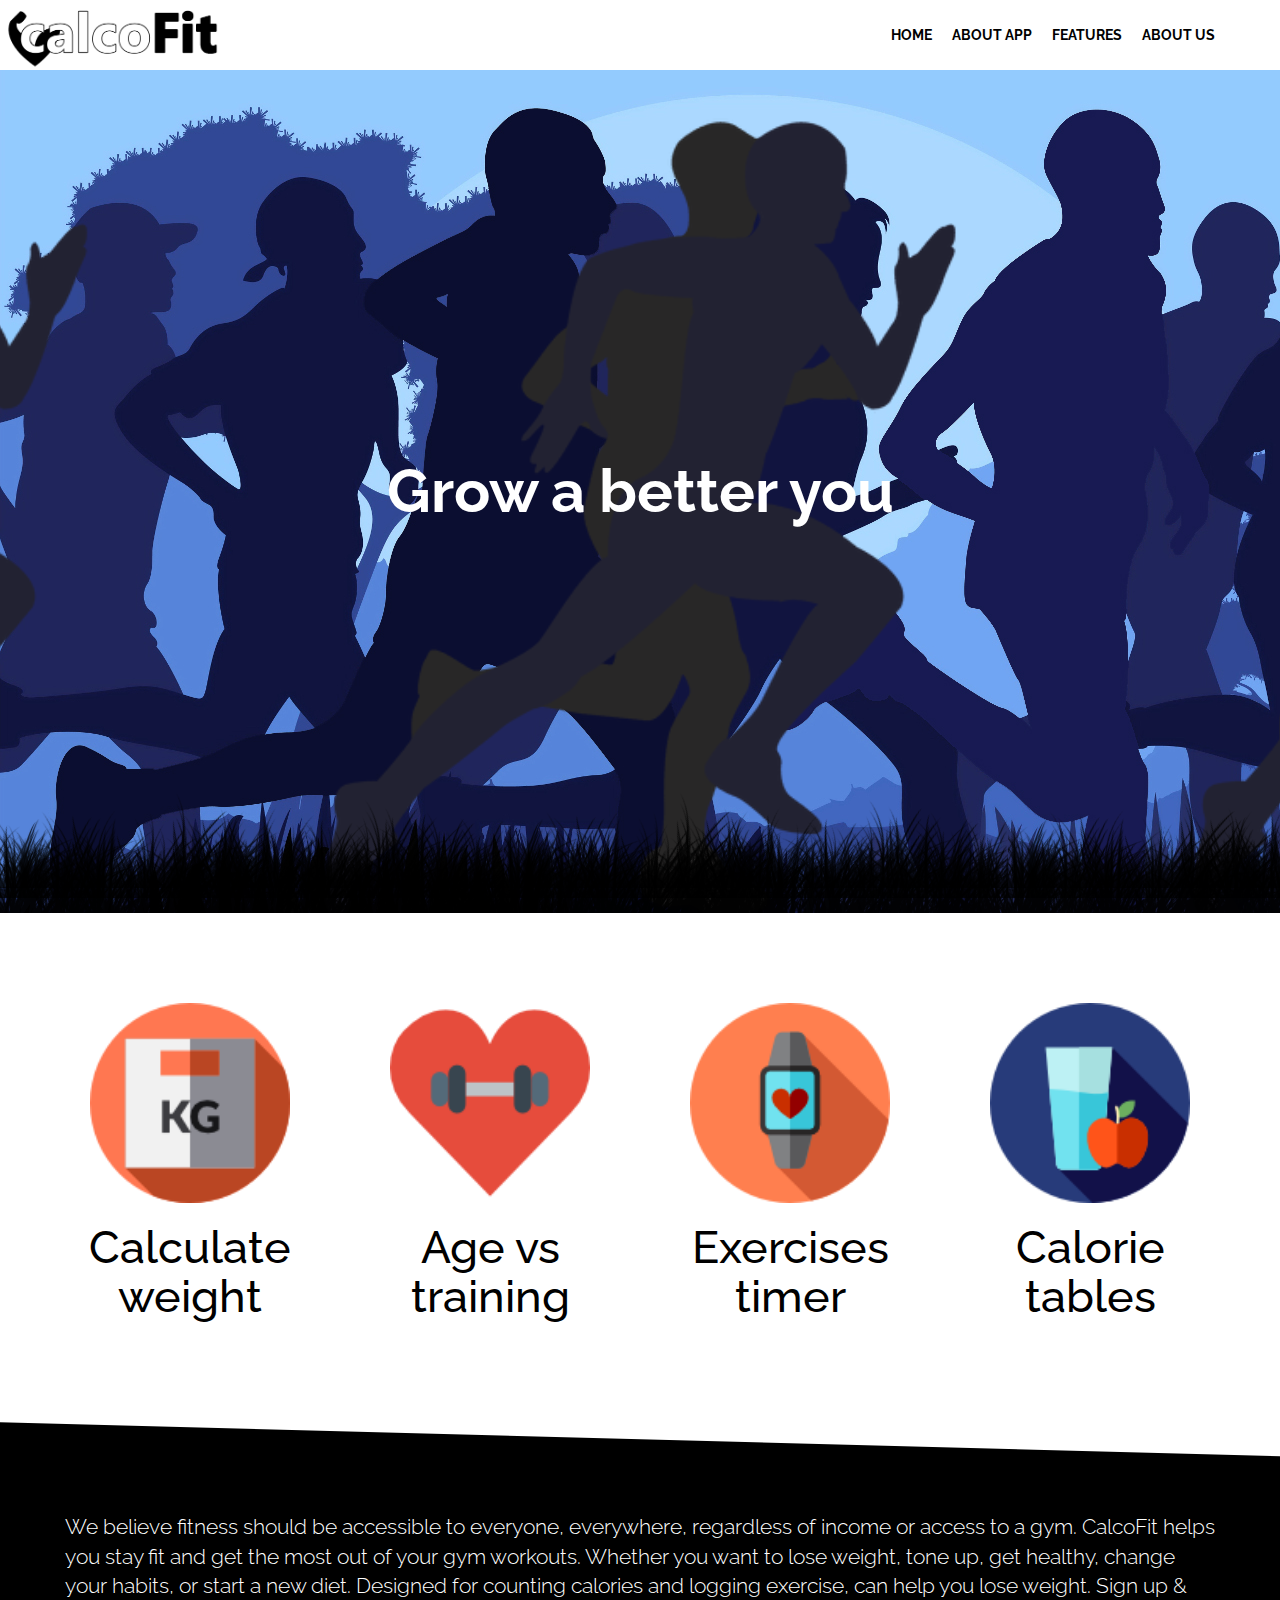
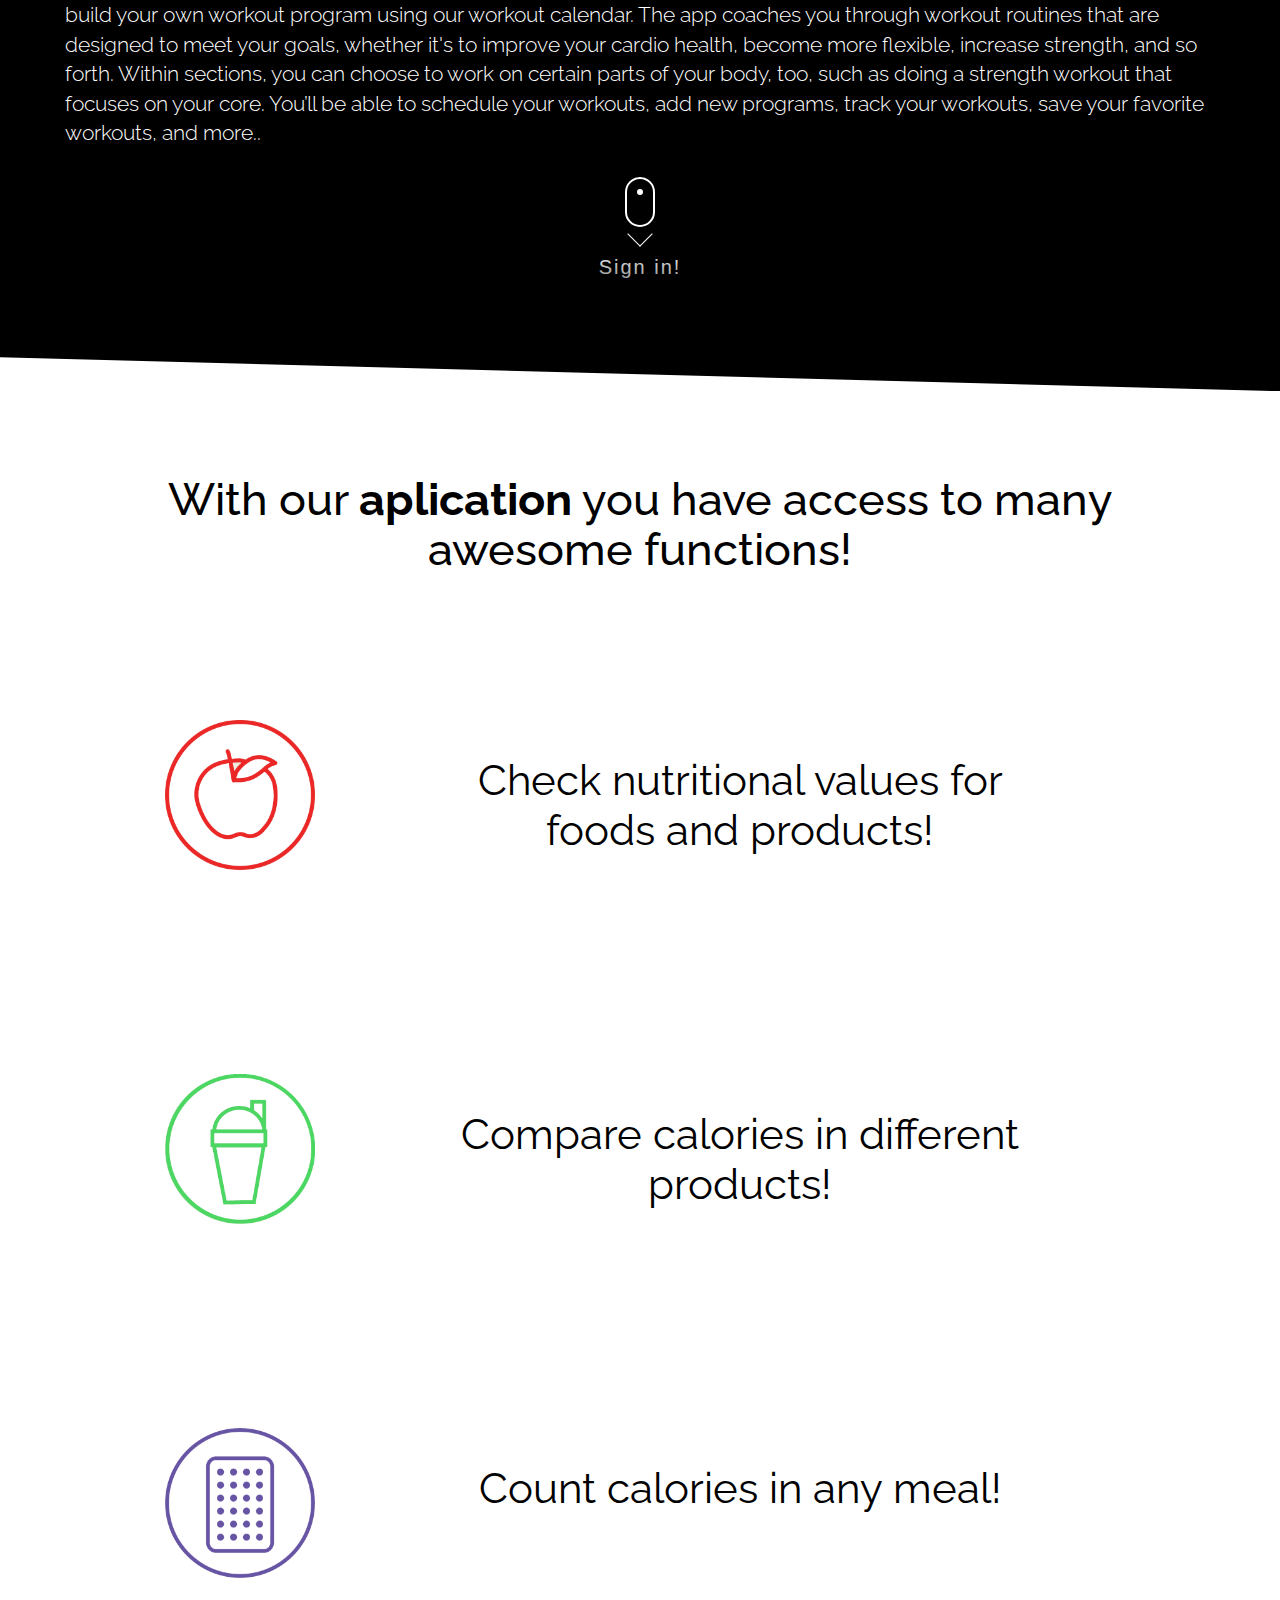
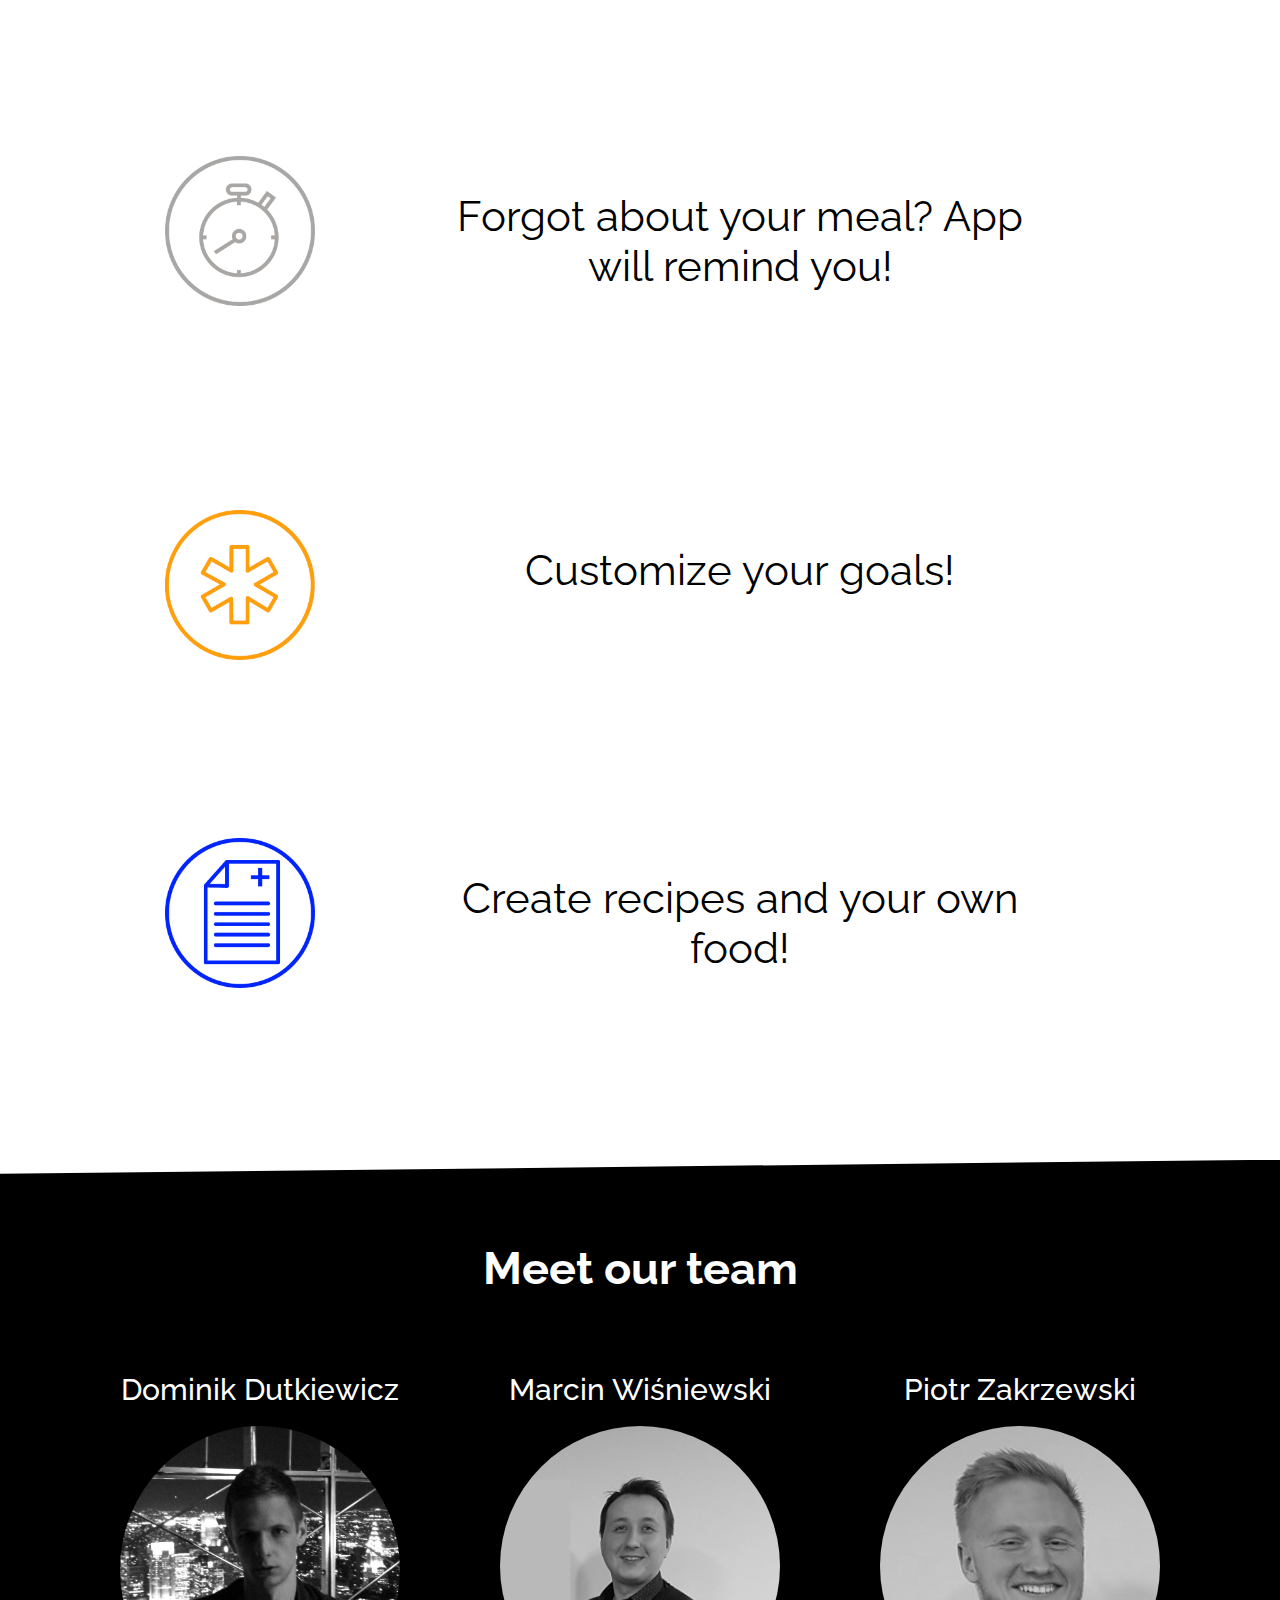
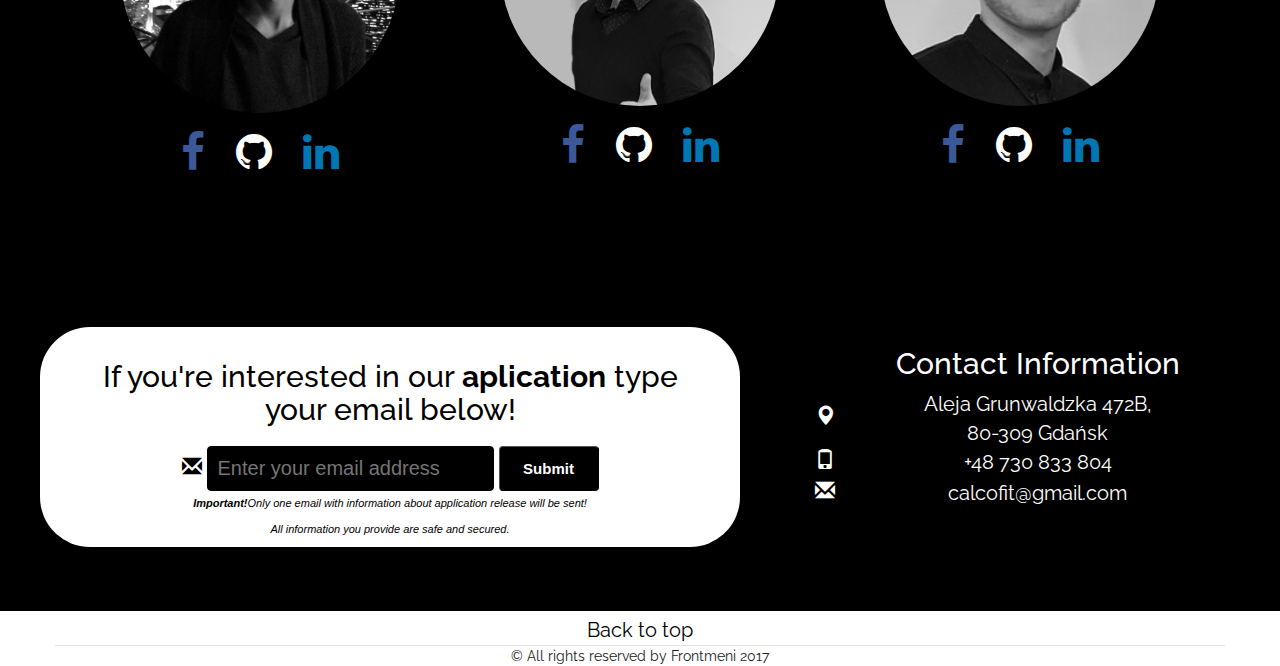
<file: index.html>
<!DOCTYPE html>
<html lang="en">
<head>
  <meta charset="UTF-8">
  <meta name="viewport" content="width=device-width, initial-scale=1.0">
  <title>CalcoFit - Own yourself!</title>
  <link rel="shortcut icon" type="image/png" href="png/fav-icon.png"/>
  <link rel="stylesheet" href="css/bootstrap.min.css">
  <link rel="stylesheet" href="css/main.css">
  <link rel="stylesheet" href="normalize.css">
  <link rel="stylesheet" href="https://cdnjs.cloudflare.com/ajax/libs/font-awesome/4.7.0/css/font-awesome.min.css">
  <link href="https://fonts.googleapis.com/css?family=Montserrat:600" rel="stylesheet">
  <link rel="stylesheet" type="text/css" href="//fonts.googleapis.com/css?family=Raleway">
</head>
<body>
<div class="article">
  <!--NAWIGACJA-->
  <nav class="navbar navbar-default  navbar-fixed-top">
    <div class="container">
      <div class="navbar-header">
        <button type="button" class="navbar-toggle collapsed" data-toggle="collapse"
                data-target="#bs-example-navbar-collapse-1" aria-expanded="false">
          <span class="sr-only">Toggle navigation</span>
          <span class="icon-bar"></span>
          <span class="icon-bar"></span>
          <span class="icon-bar"></span>
        </button>
        <div id="logoskrol">
          <a href="#HOME">
            <img id="logo" src="png/LO.png" alt="calcoFit logo">
          </a>
        </div>
      </div>
      <div class="collapse navbar-collapse" id="bs-example-navbar-collapse-1">
        <ul class="nav navbar-nav navbar-right" id="skroluj">
          <li><a href="#HOME">HOME</a></li>
          <li><a href="#zajawa">ABOUT APP</a></li>
          <li><a href="#funkcje">FEATURES</a></li>
          <li><a href="#druzyna">ABOUT US</a></li>
          <!--<li><a href="#form">CONTACT US</a></li>-->
        </ul>
      </div>
    </div>
  </nav>
  <!--GŁÓWNY OBRAZEK Z TEKSTEM-->
  <header id="HOME">
    <div class="parallax-container">
      <div class="parallax">
        <div class="centered toitoi">Grow a better you</div>
        <div class="layer4" style="background-image: url('parallax/parallax-new.jpg'); opacity: 1"></div>
        <div class="layer layer3" style="background-image: url('parallax/a.png'); opacity: 1"></div>
        <div class="layer layer2" style="background-image: url('parallax/b.png'); opacity: 1"></div>
        <div class="grass grass4" style="opacity: 0.8; bottom: 0"></div>
        <div class="grass grass3" style="opacity: 0.8"></div>
        <div class="grass grass2" style="opacity: 0.8; bottom: 25px"></div>
        <div class="grass grass1" style="opacity: 0.8; bottom: 15px"></div>
      </div>
    </div>
  </header>
  <!--LOGA Z GŁÓWNYI FICZERAMI-->
  <div class="zajawka container-fluid">
    <div class="row logosy text-center">
      <div id="zajawa" class="col-xs-12 col-sm-6 col-lg-3">
        <img src="png/1.png" alt="waga" width="200" height="200">
        <h2>Calculate weight</h2>
      </div>
      <div class="col-xs-12 col-sm-6 col-lg-3">
        <img src="png/2.png" alt="serce" width="200" height="200">
        <h2>Age vs training</h2>
      </div>
      <div class="col-xs-12 col-sm-6 col-lg-3">
        <img src="png/3.png" alt="czas" width="200" height="200">
        <h2>Exercises timer</h2></div>
      <div class="col-xs-12 col-sm-6 col-lg-3">
        <img src="png/4.png" alt="kalorie" width="200" height="200">
        <h2>Calorie tables</h2>
      </div>
    </div>
  </div>
  <!--Tekst o aplikacji-->
  <div class="container-fluid" id="niewiem">
    <div class="starter-template row col-xs-12">
      <p class="lead">We believe fitness should be accessible to everyone, everywhere, regardless of income or
        access to a gym. CalcoFit helps you stay fit and get the most out of your gym workouts. Whether you want to lose
        weight, tone up, get healthy, change your habits, or start a new diet. Designed for counting calories
        and logging exercise, can help you lose weight. Sign up & build your own workout program using our workout
        calendar. The app coaches you through workout routines that are designed to meet your goals, whether it's to
        improve your cardio health, become more flexible, increase strength, and so forth. Within sections, you can
        choose to work on certain parts of your body, too, such as doing a strength workout that focuses on your core.
        You’ll be able to schedule your workouts, add new programs, track your workouts, save your favorite workouts,
        and more..</p>
    <section id="form-scroll" class="demo">
      <a href="#form"><span></span>Sign in!</a>
    </section>
    </div>
  </div>
  <!--LOGA Z SZCZEGÓŁOWYMI FICZERAMI-->
  <div class="container-fluid product-details">
    <div class="container-fluid product-1200">
      <div id="funkcje" class="col-xs-12 product-functions-title">
        <h2>With our <strong>aplication</strong> you have access to many awesome functions!</h2>
      </div>
      <div class="row product-details-height ">
        <div class="col-md-4 col-xs-12 center img"><img src="png/APPLE.png" alt="apple image"></div>
        <div class="col-md-6 col-xs-12 left">
          <span>Check nutritional values for foods and products!</span>
        </div>
      </div>
      <div class="row product-details-height">
        <div class="col-md-4 col-xs-12 center"><img src="png/SHAKE.png" alt="doughnut image"></div>
        <div class="col-md-6 col-xs-12 left">
          <span>Compare calories in different products!</span>
        </div>
      </div>
      <div class="row product-details-height">
        <div class="col-md-4 col-sm-12 center"><img src="png/CALCULATOR.png" alt="calculator image"></div>
        <div class="col-md-6 col-sm-12 left">
          <span>Count calories in any meal!</span>
        </div>
      </div>
      <div class="row product-details-height">
        <div class="col-md-4 col-sm-12 center"><img src="png/TIMER.png" alt="bell image"></div>
        <div class="col-md-6 col-sm-12 left">
          <span>Forgot about your meal? App will remind you!</span>
        </div>
      </div>
      <div class="row product-details-height">
        <div class="col-md-4 col-sm-12 center"><img src="png/GOALS.png" alt="success image"></div>
        <div class="col-md-6 col-sm-12 left">
          <span>Customize your goals!</span>
        </div>
      </div>
      <div class="row product-details-height">
        <div class="col-md-4 col-sm-12 center"><img src="png/RECIPES.png" alt="recipe image"></div>
        <div class="col-md-6 col-sm-12 left">
          <span>Create recipes and your own food!</span>
        </div>
      </div>
    </div>
  </div>
  <!--DRUŻYNA/MY/MORDY/TEAM-->

  <div class="members container-fluid">
    <div id="druzyna" class="container product-1200">
      <div id='team-space' class="col-xs-12 product-functions-title">
        <h2><strong>Meet our team</strong></h2>
      </div>
      <div class="col-xs-12 col-md-4 centruj">
        <h3 class="centruj">Dominik Dutkiewicz</h3>
        <figure class="members-photos"><img src="faces/1.jpg" class="img-circle member-photo" alt="DominikDutkiewicz">
        </figure>
        <div class="social">
          <a href="https://www.facebook.com/dominikdut" target="_blank"><i class="fa fa-facebook facebook-link"></i></a>
          <a href="https://github.com/dominikdut" target="_blank"><i class="fa fa-github github-link"></i></a>
          <a href="https://www.linkedin.com/in/dominik-dutkiewicz/" target="_blank"><i
            class="fa fa-linkedin linkedin-link"></i></a></div>
      </div>
      <div class="col-xs-12 col-md-4 centruj">
        <h3 class="centruj">Marcin Wiśniewski</h3>
        <figure class="members-photos"><img src="faces/2.jpg" class="img-circle member-photo" alt="Marcin Wiśniewski">
        </figure>
        <div class="social">
          <a href="https://www.facebook.com/piotr.zakrzewski.14" target="_blank">
            <i class="fa fa-facebook facebook-link"></i></a>
          <a href="https://github.com/wisniewskim" target="_blank"><i class="fa fa-github github-link"></i></a>
          <a href="https://www.facebook.com/piotr.zakrzewski.14" target="_blank"><i
            class="fa fa-linkedin linkedin-link"></i></a>
        </div>
      </div>
      <div class="col-xs-12 col-md-4 centruj">
        <h3 class="centruj">Piotr Zakrzewski</h3>
        <figure class="members-photos"><img src="faces/3.jpg" class="img-circle member-photo" alt="Piotr Zakrzewski">
        </figure>
        <div class="social">
          <a href="https://www.facebook.com/piotr.zakrzewski.14" target="_blank"><i
            class="fa fa-facebook facebook-link"></i></a>
          <a href="https://github.com/zakrza59" target="_blank"><i class="fa fa-github github-link"></i></a>
          <a href="https://www.linkedin.com/in/piotr-zakrzewski-707777154/" target="_blank"><i
            class="fa fa-linkedin linkedin-link"></i></a>
        </div>
      </div>
    </div>
  </div>
  <!--SEKCJA KONTAKTOWA-->
  <div class="container-fluid contact-section">
    <section id="form" class="form row">
      <div class="left-container col-xs-12 col-md-7">
        <div>
          <h3 class="message-header">
            <br/>
            If you're interested in our <strong>aplication</strong> type your email below!
          </h3>
        </div>
        <form class="sign-up-form" action="https://formspree.io/calcofit@gmail.com" method="POST">
          <label class="email-label">
            <i class="glyphicon glyphicon-envelope email-icon"></i>
            <input type="email" name="_replyto" tabindex="0" placeholder="Enter your email address" required/>
            <input type="hidden" name="_next" value="http://jfdd8-frontmeni/game/gameindex.html"/>
          </label>
          <button type="submit" value="Send" class="btn btn-default submit-button">Submit</button>
        </form>
        <div class="security-text">
          <p><strong>Important!</strong>Only one email with information about application release will be
            sent!
          </p>
          <p>All information you provide are safe and secured.</p>
        </div>
      </div>
      <aside class="contact-info col-xs-12 col-md-5">
        <table class="center contact-info-details">
          <tr>
            <td class="col-xs-1"></td>
            <td class="col-xs-11">
              <h3>Contact Information</h3>
            </td>
          </tr>
          <tr>
            <td class="col-xs-1">
              <p class="glyphicon glyphicon-map-marker"></p>
            </td>
            <td class="col-xs-11">
              <div>
                Aleja Grunwaldzka 472B,
              </div>
              <div>
                80-309 Gdańsk
              </div>
            </td>
          </tr>
          <tr>
            <td class="col-xs-1">
              <p class="glyphicon glyphicon-phone"></p>
            </td>
            <td class="col-xs-11">
              +48 730 833 804
            </td>
          </tr>
          <tr>
            <td class="col-xs-1">
              <p class="glyphicon glyphicon-envelope"></p>
            </td>
            <td class="col-xs-11">
              calcofit@gmail.com
            </td>
          </tr>
        </table>
        <div class="clearfix"></div>
      </aside>
    </section>
  </div>
  <!--STOPKA-->
  <footer>
    <div id="skroluj2" class="back-top">
      <a href="#HOME">Back to top</a>
    </div>
    <div class="container modal-footer">
      <div class="row">
        <div>
          <span class="copyright-footer">&#169; All rights reserved by Frontmeni 2017</span>
        </div>
      </div>
    </div>
  </footer>
</div>
<script src="js/jquery.min.js"></script>
<script src="js/bootstrap.min.js"></script>
<script src="js/jquery.localScroll.js"></script>
<script src="js/jquery.scrollTo.js"></script>
<!--SKRYPT NA SKROLA-->
<script type="text/javascript">
    $(document).ready(function () {
//        $('#skroluj').localScroll({duration: 800});
        $('#skroluj2').localScroll({duration: 200});
        $('#logoskrol').localScroll({duration: 400});
        $('#form-scroll').localScroll({duration: 400})
    });
    //    SKRYPT NA ZAMYKANIE MENU
    $(document).on('click', function () {
        return $('.collapse').collapse('hide');
    });
    //SKRYP NA ŚLEDZENIE MENU
    jQuery(document).ready(function (jQuery) {
        var topMenu = jQuery(".navbar-collapse"),
            offset = 40,
            topMenuHeight = topMenu.outerHeight() + offset,
            // All list items
            menuItems = topMenu.find('a[href*="#"]'),
            // Anchors corresponding to menu items
            scrollItems = menuItems.map(function () {
                var href = jQuery(this).attr("href"),
                    id = href.substring(href.indexOf('#')),
                    item = jQuery(id);
                //console.log(item)
                if (item.length) {
                    return item;
                }
            });
        // so we can get a fancy scroll animation
        menuItems.click(function (e) {
            var href = jQuery(this).attr("href"),
                id = href.substring(href.indexOf('#'));
            offsetTop = href === "#" ? 0 : jQuery(id).offset().top - topMenuHeight + 1;
            jQuery('html, body').stop().animate({
                scrollTop: offsetTop
            }, 300);
            e.preventDefault();
        });
        // Bind to scroll
        jQuery(window).scroll(function () {
            // Get container scroll position
            var fromTop = jQuery(this).scrollTop() + topMenuHeight;
            // Get id of current scroll item
            var cur = scrollItems.map(function () {
                if (jQuery(this).offset().top < fromTop)
                    return this;
            });
            // Get the id of the current element
            cur = cur[cur.length - 1];
            var id = cur && cur.length ? cur[0].id : "";
            menuItems.parent().removeClass("active");
            if (id) {
                menuItems.parent().end().filter("[href*='#" + id + "']").parent().addClass("active");
            }
        })
    });

    //Parallax
    src = "https://code.jquery.com/jquery-2.2.4.min.js";
    integrity = "sha256-BbhdlvQf/xTY9gja0Dq3HiwQF8LaCRTXxZKRutelT44=";
    crossorigin = "anonymous";
    $('body').mousemove(function (e) {
        var lw = $('.parallax').width() / 2;
        var w = $(document).width() / 2;
        var mx = e.pageX;
        var s = ((mx / w) * -lw);

        $('.layer3').css('background-position-x', (lw + s * -0.1) + 'px');
        $('.layer2').css('background-position-x', (lw + s * 0.7) + 'px');
        $('.layer1').css('background-position-x', (lw + s * 0.6) + 'px');

        $('.grass4').css('background-position-x', (s * 0.4) + 'px');
        $('.grass3').css('background-position-x', (s * 0.3) + 'px');
        $('.grass2').css('background-position-x', (s * 0.2) + 'px');
        $('.grass1').css('background-position-x', (s * 0.1) + 'px')
    });
</script>
</body>
</html>
</file>
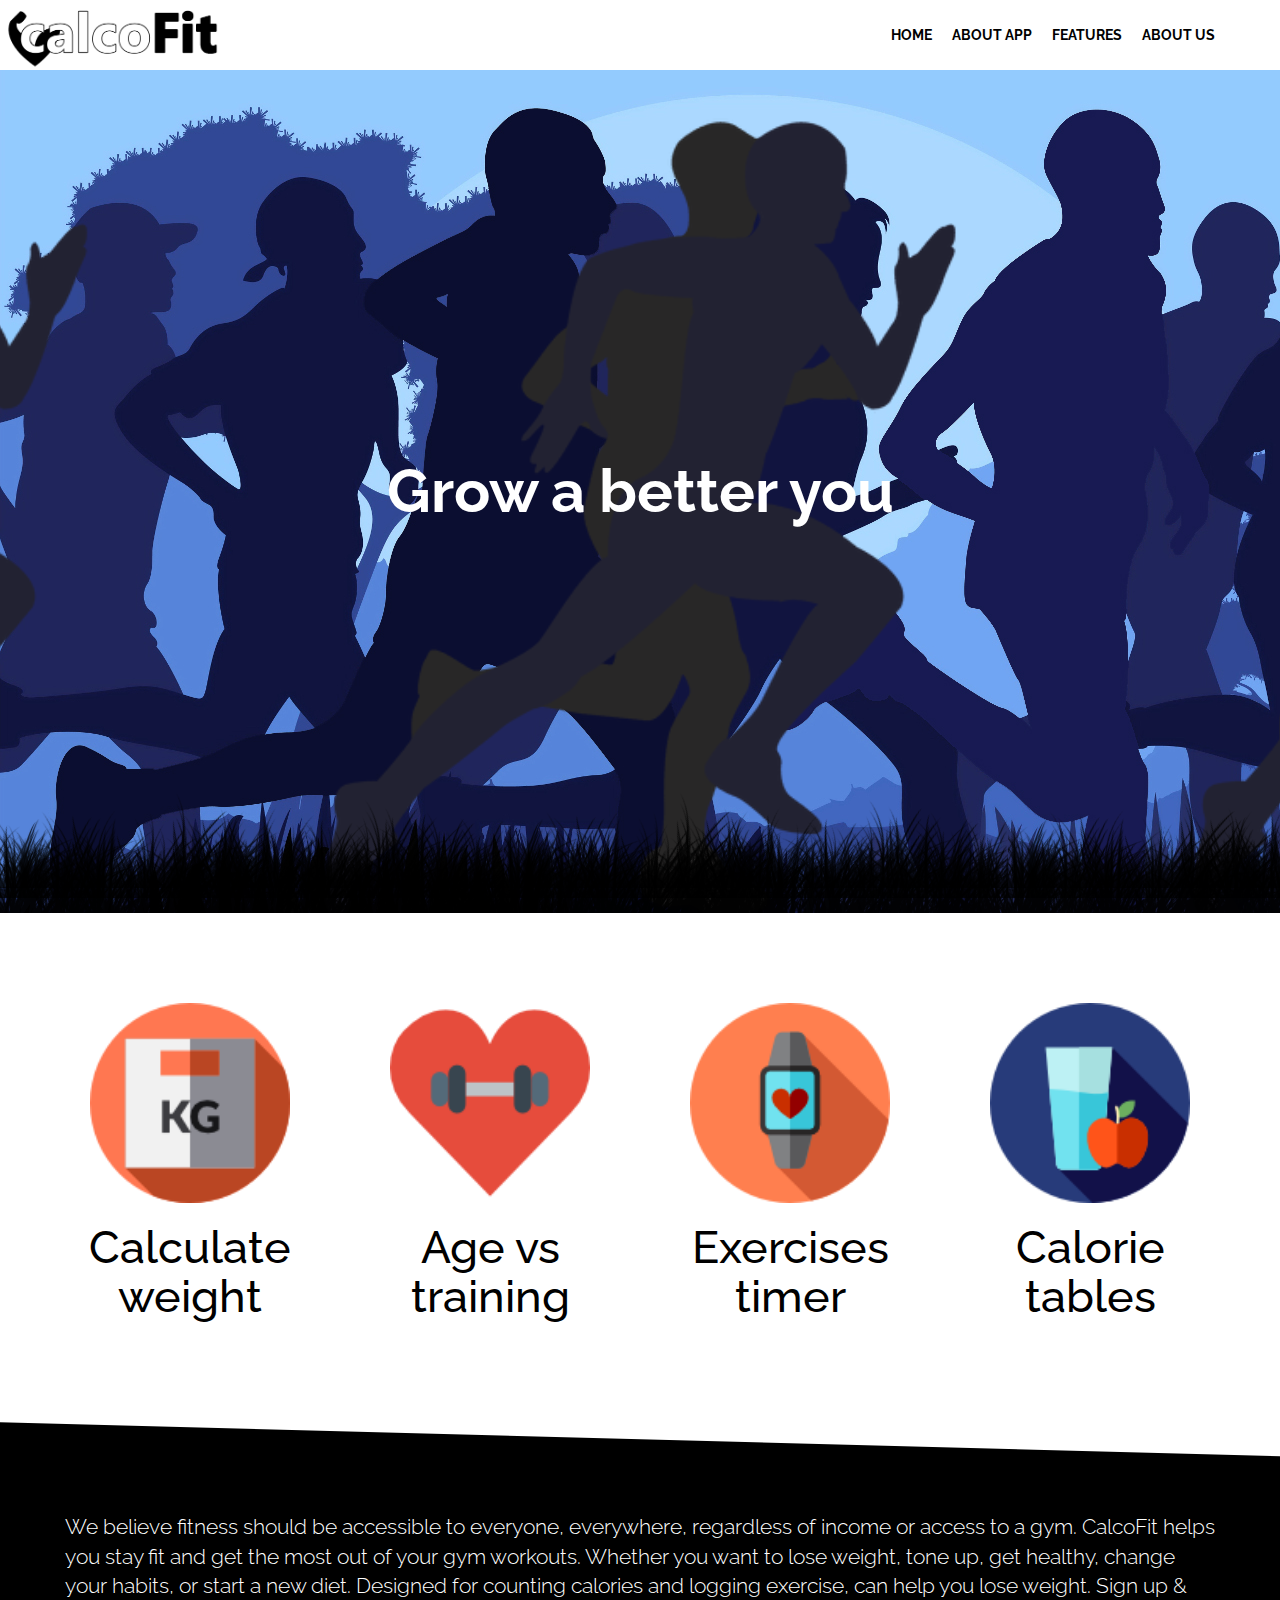
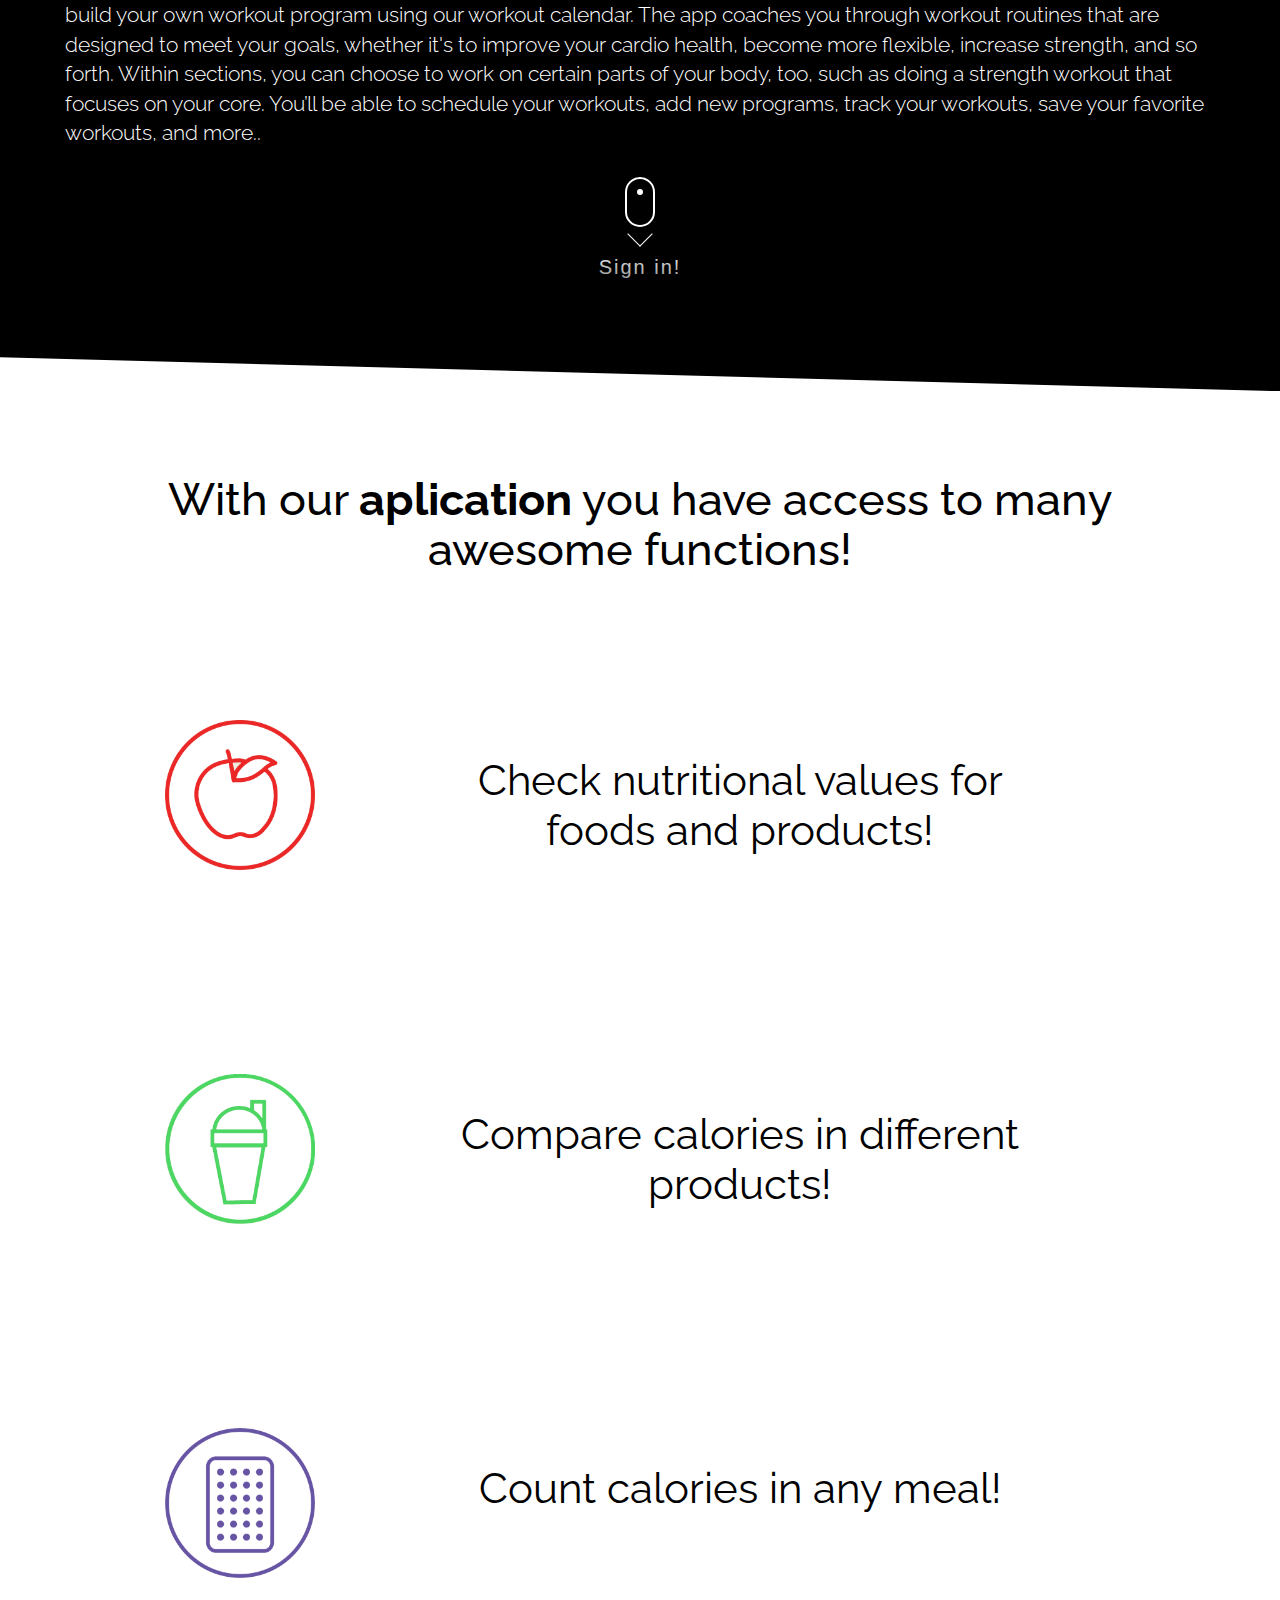
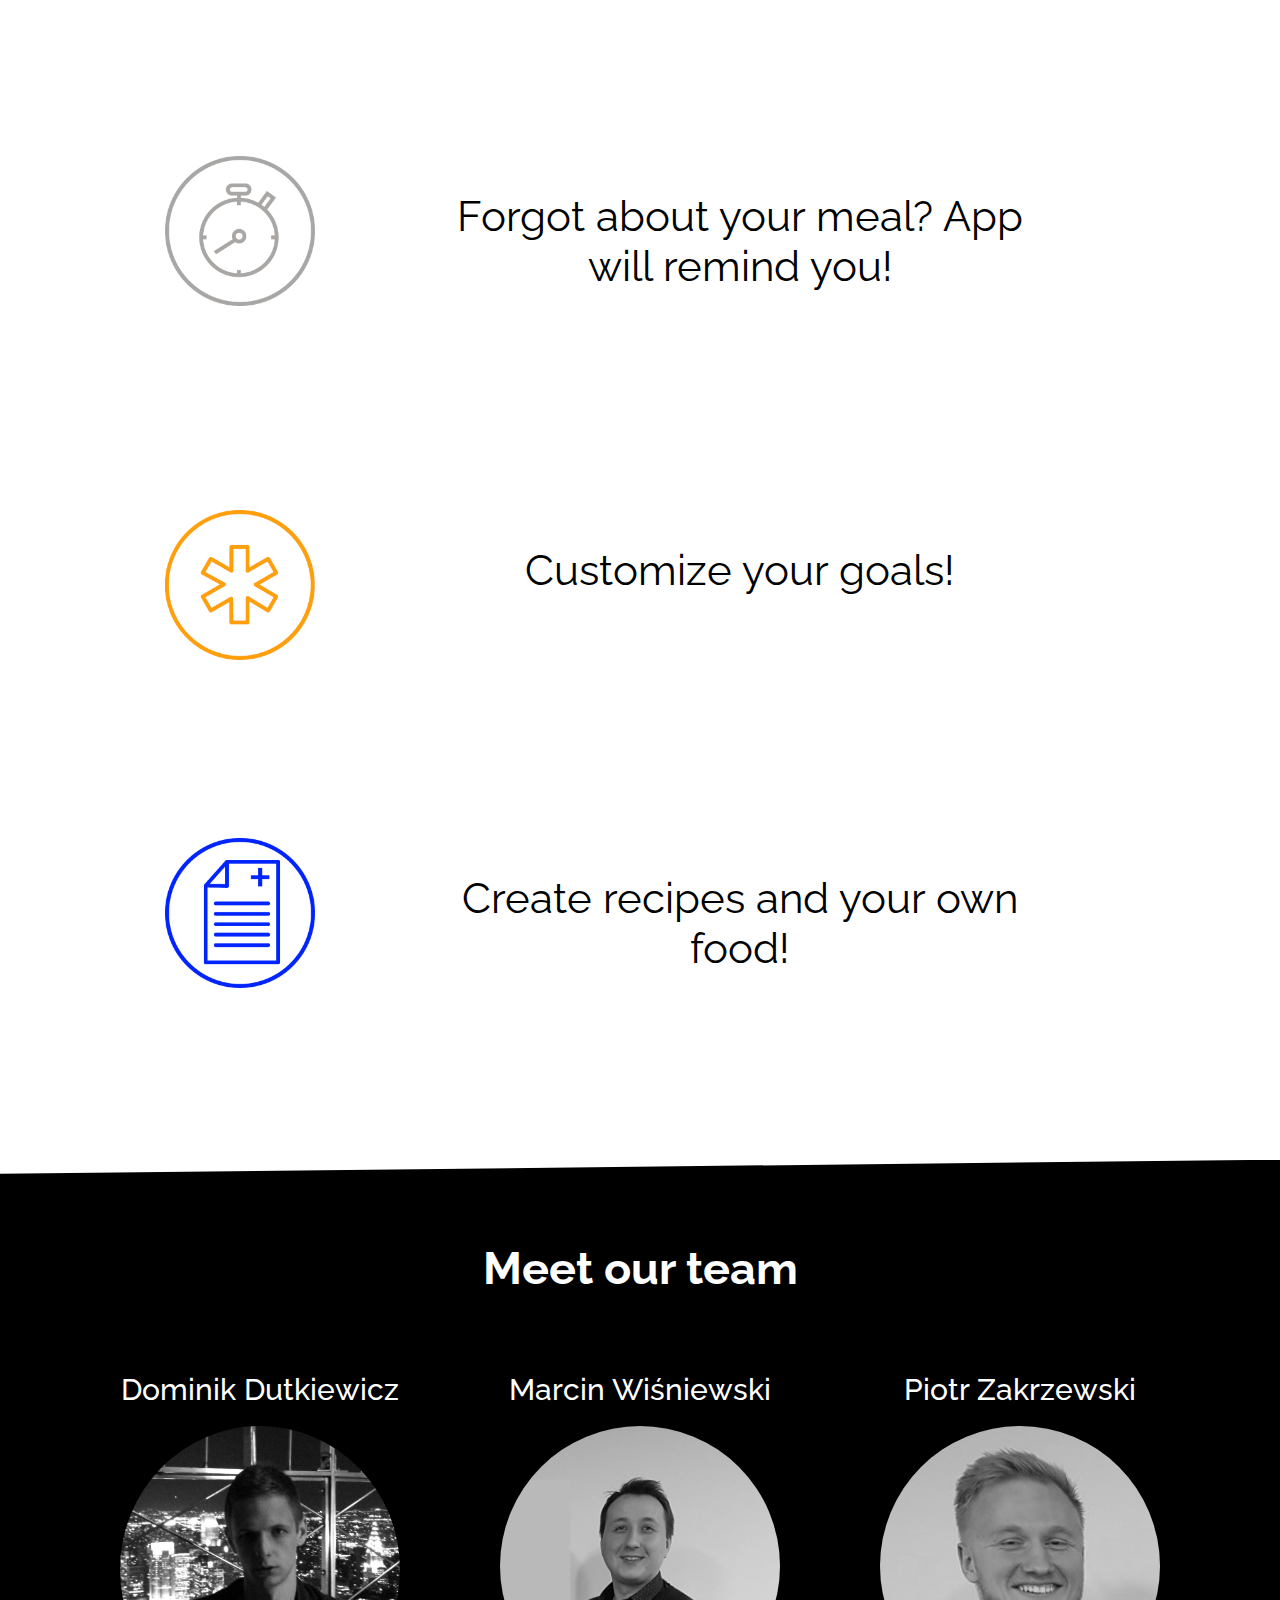
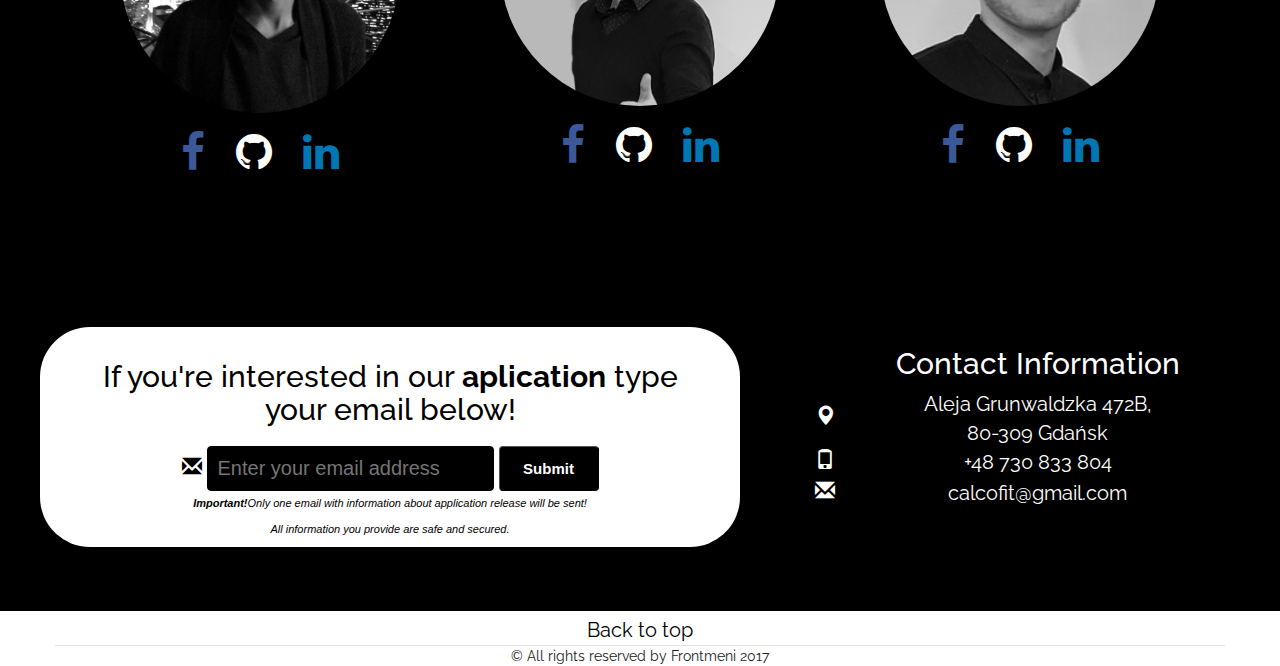
<file: home.html>
<!DOCTYPE html>
<html lang="en">
<head>
  <meta charset="UTF-8">
  <meta name="viewport" content="width=device-width, initial-scale=1.0">
  <title>CalcoFit - Own yourself!</title>
  <link rel="shortcut icon" type="image/png" href="png/fav-icon.png"/>
  <link rel="stylesheet" href="css/bootstrap.min.css">
  <link rel="stylesheet" href="css/main.css">
  <link rel="stylesheet" href="normalize.css">
  <link rel="stylesheet" href="https://cdnjs.cloudflare.com/ajax/libs/font-awesome/4.7.0/css/font-awesome.min.css">
  <link href="https://fonts.googleapis.com/css?family=Montserrat:600" rel="stylesheet">
  <link rel="stylesheet" type="text/css" href="//fonts.googleapis.com/css?family=Raleway">
</head>
<body>
<div class="article">
  <!--NAWIGACJA-->
  <nav class="navbar navbar-default  navbar-fixed-top">
    <div class="container">
      <div class="navbar-header">
        <button type="button" class="navbar-toggle collapsed" data-toggle="collapse"
                data-target="#bs-example-navbar-collapse-1" aria-expanded="false">
          <span class="sr-only">Toggle navigation</span>
          <span class="icon-bar"></span>
          <span class="icon-bar"></span>
          <span class="icon-bar"></span>
        </button>
        <div id="logoskrol">
          <a href="#HOME">
            <img id="logo" src="png/LO.png" alt="calcoFit logo">
          </a>
        </div>
      </div>
      <div class="collapse navbar-collapse" id="bs-example-navbar-collapse-1">
        <ul class="nav navbar-nav navbar-right" id="skroluj">
          <li><a href="#HOME">HOME</a></li>
          <li><a href="#zajawa">ABOUT APP</a></li>
          <li><a href="#funkcje">FEATURES</a></li>
          <li><a href="#druzyna">ABOUT US</a></li>
          <!--<li><a href="#form">CONTACT US</a></li>-->
        </ul>
      </div>
    </div>
  </nav>
  <!--GŁÓWNY OBRAZEK Z TEKSTEM-->
  <header id="HOME">
    <div class="parallax-container">
      <div class="parallax">
        <div class="centered toitoi">Grow a better you</div>
        <div class="layer4" style="background-image: url('parallax/parallax-new.jpg'); opacity: 1"></div>
        <div class="layer layer3" style="background-image: url('parallax/a.png'); opacity: 1"></div>
        <div class="layer layer2" style="background-image: url('parallax/b.png'); opacity: 1"></div>
        <div class="grass grass4" style="opacity: 0.8; bottom: 0"></div>
        <div class="grass grass3" style="opacity: 0.8"></div>
        <div class="grass grass2" style="opacity: 0.8; bottom: 25px"></div>
        <div class="grass grass1" style="opacity: 0.8; bottom: 15px"></div>
      </div>
    </div>
  </header>
  <!--LOGA Z GŁÓWNYI FICZERAMI-->
  <div class="zajawka container-fluid">
    <div class="row logosy text-center">
      <div id="zajawa" class="col-xs-12 col-sm-6 col-lg-3">
        <img src="png/1.png" alt="waga" width="200" height="200">
        <h2>Calculate weight</h2>
      </div>
      <div class="col-xs-12 col-sm-6 col-lg-3">
        <img src="png/2.png" alt="serce" width="200" height="200">
        <h2>Age vs training</h2>
      </div>
      <div class="col-xs-12 col-sm-6 col-lg-3">
        <img src="png/3.png" alt="czas" width="200" height="200">
        <h2>Exercises timer</h2></div>
      <div class="col-xs-12 col-sm-6 col-lg-3">
        <img src="png/4.png" alt="kalorie" width="200" height="200">
        <h2>Calorie tables</h2>
      </div>
    </div>
  </div>
  <!--Tekst o aplikacji-->
  <div class="container-fluid" id="niewiem">
    <div class="starter-template row col-xs-12">
      <p class="lead">We believe fitness should be accessible to everyone, everywhere, regardless of income or
        access to a gym. CalcoFit helps you stay fit and get the most out of your gym workouts. Whether you want to lose
        weight, tone up, get healthy, change your habits, or start a new diet. Designed for counting calories
        and logging exercise, can help you lose weight. Sign up & build your own workout program using our workout
        calendar. The app coaches you through workout routines that are designed to meet your goals, whether it's to
        improve your cardio health, become more flexible, increase strength, and so forth. Within sections, you can
        choose to work on certain parts of your body, too, such as doing a strength workout that focuses on your core.
        You’ll be able to schedule your workouts, add new programs, track your workouts, save your favorite workouts,
        and more..</p>
    <section id="form-scroll" class="demo">
      <a href="#sign-in-scroll"><span></span>Sign in!</a>
    </section>
    </div>
  </div>
  <!--LOGA Z SZCZEGÓŁOWYMI FICZERAMI-->
  <div class="container-fluid product-details">
    <div class="container-fluid product-1200">
      <div id="funkcje" class="col-xs-12 product-functions-title">
        <h2>With our <strong>aplication</strong> you have access to many awesome functions!</h2>
      </div>
      <div class="row product-details-height ">
        <div class="col-md-4 col-xs-12 center img"><img src="png/APPLE.png" alt="apple image"></div>
        <div class="col-md-6 col-xs-12 left">
          <span>Check nutritional values for foods and products!</span>
        </div>
      </div>
      <div class="row product-details-height">
        <div class="col-md-4 col-xs-12 center"><img src="png/SHAKE.png" alt="doughnut image"></div>
        <div class="col-md-6 col-xs-12 left">
          <span>Compare calories in different products!</span>
        </div>
      </div>
      <div class="row product-details-height">
        <div class="col-md-4 col-sm-12 center"><img src="png/CALCULATOR.png" alt="calculator image"></div>
        <div class="col-md-6 col-sm-12 left">
          <span>Count calories in any meal!</span>
        </div>
      </div>
      <div class="row product-details-height">
        <div class="col-md-4 col-sm-12 center"><img src="png/TIMER.png" alt="bell image"></div>
        <div class="col-md-6 col-sm-12 left">
          <span>Forgot about your meal? App will remind you!</span>
        </div>
      </div>
      <div class="row product-details-height">
        <div class="col-md-4 col-sm-12 center"><img src="png/GOALS.png" alt="success image"></div>
        <div class="col-md-6 col-sm-12 left">
          <span>Customize your goals!</span>
        </div>
      </div>
      <div class="row product-details-height">
        <div class="col-md-4 col-sm-12 center"><img src="png/RECIPES.png" alt="recipe image"></div>
        <div class="col-md-6 col-sm-12 left">
          <span>Create recipes and your own food!</span>
        </div>
      </div>
    </div>
  </div>
  <!--DRUŻYNA/MY/TEAM-->

  <div class="members container-fluid">
    <div id="druzyna" class="container product-1200">
      <div id='team-space' class="col-xs-12 product-functions-title">
        <h2><strong>Meet our team</strong></h2>
      </div>
      <div class="col-xs-12 col-md-4 centruj">
        <h3 class="centruj">Dominik Dutkiewicz</h3>
        <figure class="members-photos"><img src="faces/1.jpg" class="img-circle member-photo" alt="DominikDutkiewicz">
        </figure>
        <div class="social">
          <a href="https://www.facebook.com/dominikdut" target="_blank"><i class="fa fa-facebook facebook-link"></i></a>
          <a href="https://github.com/dominikdut" target="_blank"><i class="fa fa-github github-link"></i></a>
          <a href="https://www.linkedin.com/in/dominik-dutkiewicz/" target="_blank"><i
            class="fa fa-linkedin linkedin-link"></i></a></div>
      </div>
      <div class="col-xs-12 col-md-4 centruj">
        <h3 class="centruj">Marcin Wiśniewski</h3>
        <figure class="members-photos"><img src="faces/2.jpg" class="img-circle member-photo" alt="Marcin Wiśniewski">
        </figure>
        <div class="social">
          <a href="https://www.facebook.com/piotr.zakrzewski.14" target="_blank">
            <i class="fa fa-facebook facebook-link"></i></a>
          <a href="https://github.com/wisniewskim" target="_blank"><i class="fa fa-github github-link"></i></a>
          <a href="https://www.facebook.com/piotr.zakrzewski.14" target="_blank"><i
            class="fa fa-linkedin linkedin-link"></i></a>
        </div>
      </div>
      <div class="col-xs-12 col-md-4 centruj">
        <h3 class="centruj">Piotr Zakrzewski</h3>
        <figure class="members-photos"><img src="faces/3.jpg" class="img-circle member-photo" alt="Piotr Zakrzewski">
        </figure>
        <div class="social">
          <a href="https://www.facebook.com/piotr.zakrzewski.14" target="_blank"><i
            class="fa fa-facebook facebook-link"></i></a>
          <a href="https://github.com/zakrza59" target="_blank"><i class="fa fa-github github-link"></i></a>
          <a href="https://www.linkedin.com/in/piotr-zakrzewski-707777154/" target="_blank"><i
            class="fa fa-linkedin linkedin-link"></i></a>
        </div>
      </div>
    </div>
  </div>
  <!--SEKCJA KONTAKTOWA-->
  <div id="sign-in-scroll" class="container-fluid contact-section">
    <section id="form" class="form row">
      <div class="left-container col-xs-12 col-md-7">
        <div>
          <h3 class="message-header">
            <br/>
            If you're interested in our <strong>aplication</strong> type your email below!
          </h3>
        </div>
        <form class="sign-up-form" action="https://formspree.io/calcofit@gmail.com" method="POST">
          <label class="email-label">
            <i class="glyphicon glyphicon-envelope email-icon"></i>
            <input type="email" name="_replyto" tabindex="0" placeholder="Enter your email address" required/>
            <input type="hidden" name="_next" value="http://jfdd8-frontmeni/game/gameindex.html"/>
          </label>
          <button type="submit" value="Send" class="btn btn-default submit-button">Submit</button>
        </form>
        <div class="security-text">
          <p><strong>Important!</strong>Only one email with information about application release will be
            sent!
          </p>
          <p>All information you provide are safe and secured.</p>
        </div>
      </div>
      <aside class="contact-info col-xs-12 col-md-5">
        <table class="center contact-info-details">
          <tr>
            <td class="col-xs-1"></td>
            <td class="col-xs-11">
              <h3>Contact Information</h3>
            </td>
          </tr>
          <tr>
            <td class="col-xs-1">
              <p class="glyphicon glyphicon-map-marker"></p>
            </td>
            <td class="col-xs-11">
              <div>
                Aleja Grunwaldzka 472B,
              </div>
              <div>
                80-309 Gdańsk
              </div>
            </td>
          </tr>
          <tr>
            <td class="col-xs-1">
              <p class="glyphicon glyphicon-phone"></p>
            </td>
            <td class="col-xs-11">
              +48 730 833 804
            </td>
          </tr>
          <tr>
            <td class="col-xs-1">
              <p class="glyphicon glyphicon-envelope"></p>
            </td>
            <td class="col-xs-11">
              calcofit@gmail.com
            </td>
          </tr>
        </table>
        <div class="clearfix"></div>
      </aside>
    </section>
  </div>
  <!--STOPKA-->
  <footer>
    <div id="skroluj2" class="back-top">
      <a href="#HOME">Back to top</a>
    </div>
    <div class="container modal-footer">
      <div class="row">
        <div>
          <span class="copyright-footer">&#169; All rights reserved by Frontmeni 2017</span>
        </div>
      </div>
    </div>
  </footer>
</div>
<script src="js/jquery.min.js"></script>
<script src="js/bootstrap.min.js"></script>
<script src="js/jquery.localScroll.js"></script>
<script src="js/jquery.scrollTo.js"></script>
<!--SKRYPT NA SKROLA-->
<script type="text/javascript">
    $(document).ready(function () {
//        $('#skroluj').localScroll({duration: 800});
        $('#skroluj2').localScroll({duration: 200});
        $('#logoskrol').localScroll({duration: 400});
        $('#form-scroll').localScroll({duration: 400})
    });
    //    SKRYPT NA ZAMYKANIE MENU
    $(document).on('click', function () {
        return $('.collapse').collapse('hide');
    });
    //SKRYP NA ŚLEDZENIE MENU
    jQuery(document).ready(function (jQuery) {
        var topMenu = jQuery(".navbar-collapse"),
            offset = 40,
            topMenuHeight = topMenu.outerHeight() + offset,
            // All list items
            menuItems = topMenu.find('a[href*="#"]'),
            // Anchors corresponding to menu items
            scrollItems = menuItems.map(function () {
                var href = jQuery(this).attr("href"),
                    id = href.substring(href.indexOf('#')),
                    item = jQuery(id);
                //console.log(item)
                if (item.length) {
                    return item;
                }
            });
        // so we can get a fancy scroll animation
        menuItems.click(function (e) {
            var href = jQuery(this).attr("href"),
                id = href.substring(href.indexOf('#'));
            offsetTop = href === "#" ? 0 : jQuery(id).offset().top - topMenuHeight + 1;
            jQuery('html, body').stop().animate({
                scrollTop: offsetTop
            }, 300);
            e.preventDefault();
        });
        // Bind to scroll
        jQuery(window).scroll(function () {
            // Get container scroll position
            var fromTop = jQuery(this).scrollTop() + topMenuHeight;
            // Get id of current scroll item
            var cur = scrollItems.map(function () {
                if (jQuery(this).offset().top < fromTop)
                    return this;
            });
            // Get the id of the current element
            cur = cur[cur.length - 1];
            var id = cur && cur.length ? cur[0].id : "";
            menuItems.parent().removeClass("active");
            if (id) {
                menuItems.parent().end().filter("[href*='#" + id + "']").parent().addClass("active");
            }
        })
    });

    //Parallax
    src = "https://code.jquery.com/jquery-2.2.4.min.js";
    integrity = "sha256-BbhdlvQf/xTY9gja0Dq3HiwQF8LaCRTXxZKRutelT44=";
    crossorigin = "anonymous";
    $('body').mousemove(function (e) {
        var lw = $('.parallax').width() / 2;
        var w = $(document).width() / 2;
        var mx = e.pageX;
        var s = ((mx / w) * -lw);

        $('.layer3').css('background-position-x', (lw + s * -0.1) + 'px');
        $('.layer2').css('background-position-x', (lw + s * 0.7) + 'px');
        $('.layer1').css('background-position-x', (lw + s * 0.6) + 'px');

        $('.grass4').css('background-position-x', (s * 0.4) + 'px');
        $('.grass3').css('background-position-x', (s * 0.3) + 'px');
        $('.grass2').css('background-position-x', (s * 0.2) + 'px');
        $('.grass1').css('background-position-x', (s * 0.1) + 'px')
    });
</script>
</body>
</html>
</file>
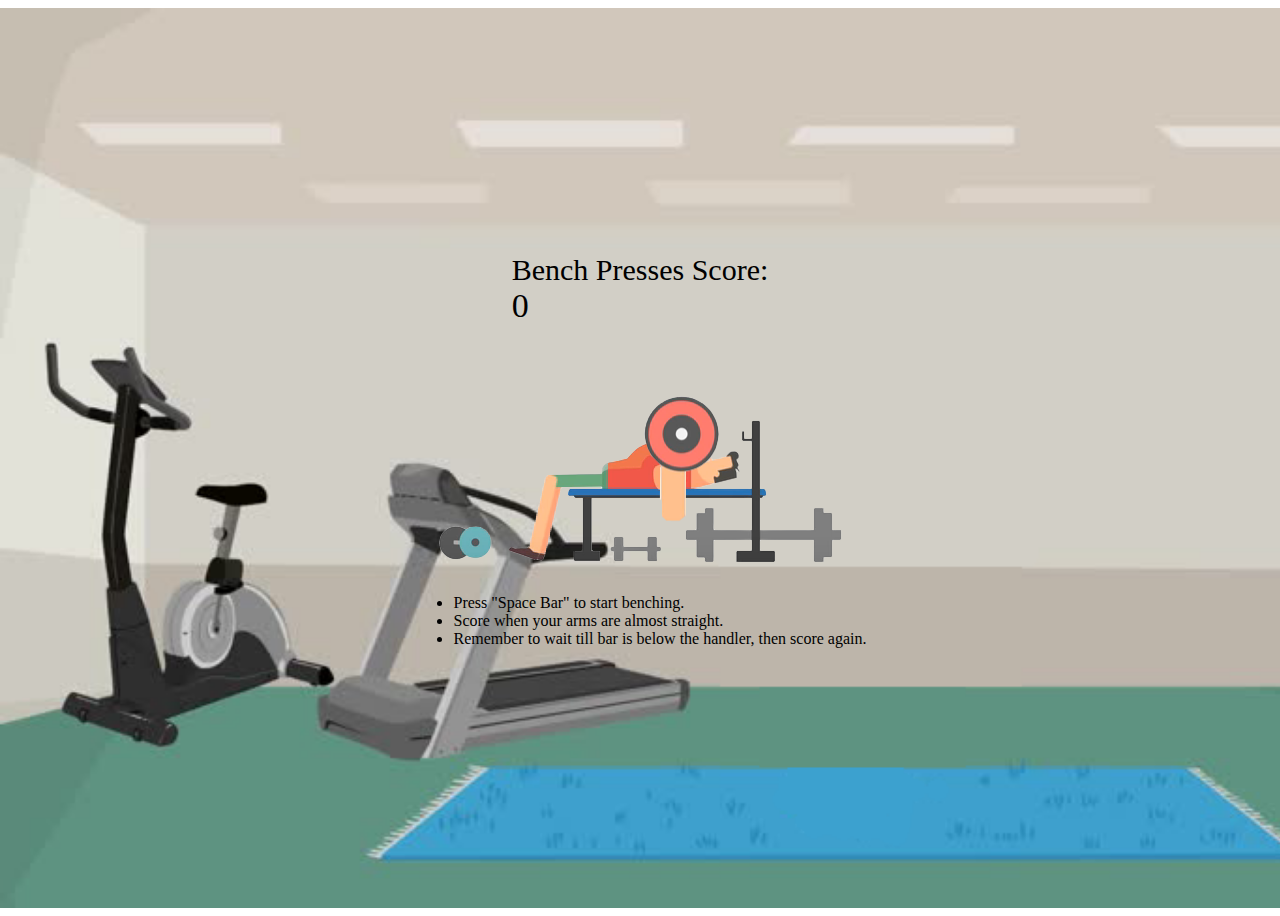
<file: Game/gameindex.html>
<!DOCTYPE html>
<html lang="en">
<head>
    <style>
        #playgame {
            display: flex;
            flex-direction: column;
            align-items: center;
            justify-content: center;
            height: 100vh;
        }
        .all {
            background: url('background.png');
            background-size: cover;
            width: 100%;
            height: auto;
            position: absolute;
        }

        .game {
            width: 493px;
            height: 253px;
            position: relative;
        }

        .bench {
            background: url('rdy-to-css.png');

        }

        .weight {
            background: url('sztanga.png');
        }

        .bench, .weight {
            position: absolute;
            top: 0;
            left: 0;
            right: 0;
            bottom: 0;
            background-position: center;
            background-repeat: no-repeat;
            background-size: cover;
        }


        .score {
            font-size: 34px;
        }

        #Scoreboard {
            font-size: 30px;
        }

        .barki {
            z-index: 2;

        }
    </style>
    <meta charset="UTF-8">
    <title>Gra</title>
    <link rel="stylesheet" type="text/css" href="game.css">
</head>
<body>
<div class="all">
    <div id="playgame">
        <div id="Scoreboard">Bench Presses Score:
            <div class="score">0</div>
        </div>
        <div class="game">
            <div class="bench">

            </div>
            <div class="weight">

            </div>
            <div class="barki">

            </div>
        </div>
        <div id="legend">
            <div class="description">
                <ul>
                    <li>Press "Space Bar" to start benching.</li>
                    <li>Score when your arms are almost straight.</li>
                    <li>Remember to wait till bar is below the handler, then score again.</li>

                </ul>
            </div>
        </div>
    </div>
</div>
<script src="../js/jquery.min.js"></script>
<script>

    $(function () {
        var movement = $('.weight');
        var pos = 60;
        var score = 0;
        var gameInterval;
        var scored = false;


        gameInterval = setInterval(function (P) {
            pos = Math.min(60, pos + 2);
            if (pos === 50) {
                scored = false
            }
            movement.stop().animate({
                backgroundPositionY: pos
            }, 'fast')
        }, 100);

        $(window).on('keyup', function (move) {
            (move.keycode = 32);
            {
                pos = Math.max(0, pos - 15);
                movement.stop().animate({
                    backgroundPositionY: pos
                })
            }
            if (pos < 1 && !scored) {
                updateScore(1);
            }
        });

        function updateScore(result) {
            score += result;
            $('.score').text(score);
            scored = true;
        }
    });


</script>
</body>
</html>
</file>
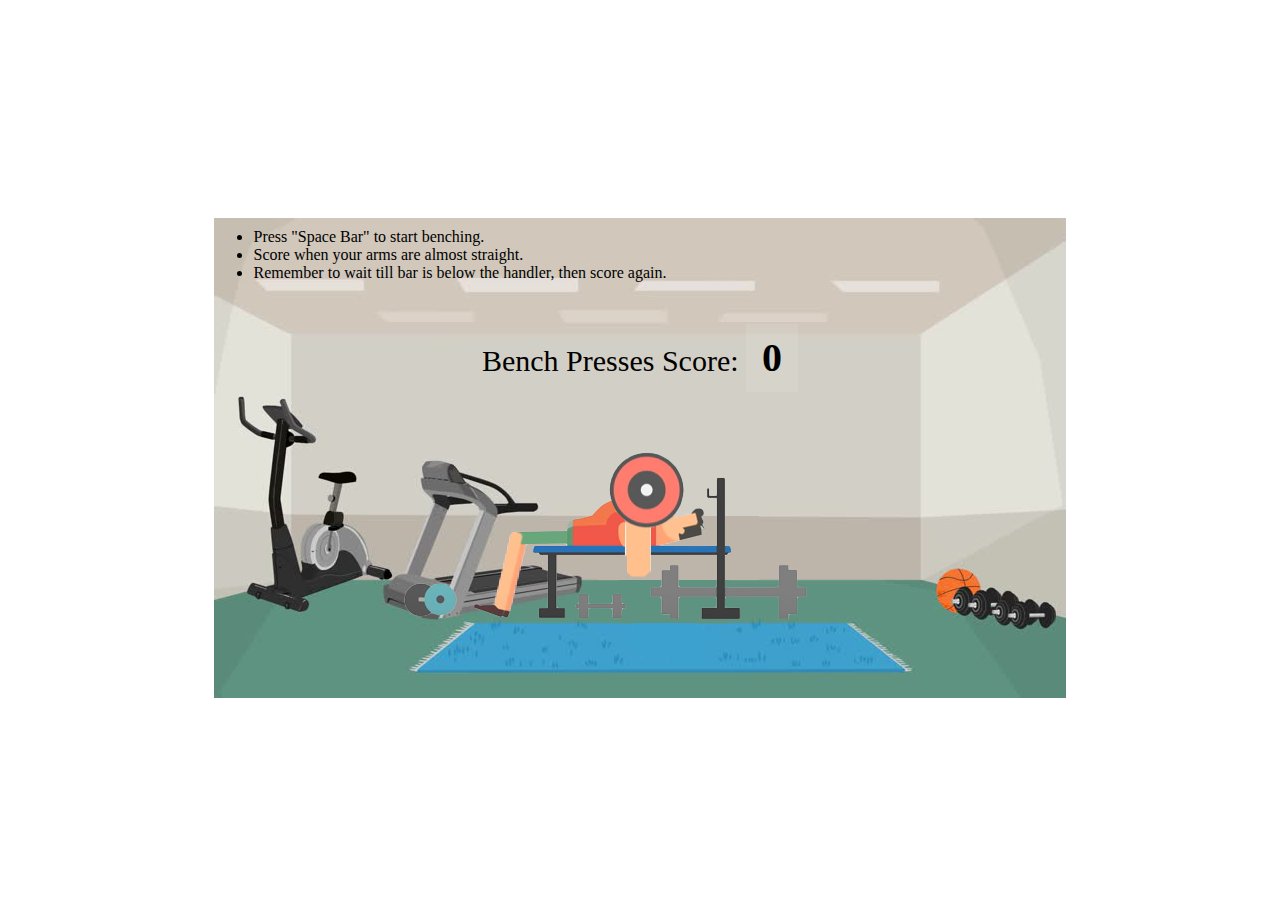
<file: game/gameindex.html>
<!DOCTYPE html>
<html lang="en">
<head>
    <style>
        #playgame {
            display: flex;
            flex-direction: column;
            align-items: center;
            justify-content: center;
            height: 100vh;
        }
        .all {
            background: url('background.png');
            background-position: center center;
            background-repeat: no-repeat;
            width: 100%;
            height: auto;
            position: absolute;
            min-widht: 1000px;
        }

        .game {
            width: 493px;
            height: 253px;
            position: absolute;
            margin: 100px 70px 0 0;
        }

        .bench {
            background: url('rdy-to-css.png');

        }

        .weight {
            background: url('sztanga.png');
        }

        .bench, .weight {
            position: absolute;
            top: 0;
            left: 0;
            right: 0px;
            bottom: 0px;
            background-repeat: no-repeat;
            background-size: cover;
        }


        .score {
            position: relative;
            margin: 40px 0;
            padding: 14px 16px;
            font-size: 40px;
            line-height: 40px;
            font-weight: 600;
            font-smoothing: antialiased;
            -webkit-font-smoothing: antialiased;
            +border-radius(4px);
            display: inline-block;
            background: rgba(255,255,255,0.1);
        }

        #Scoreboard {
            font-size: 30px;
            margin: -200px 0 0 0;
        }

        .barki {
            z-index: 2;

        }
        .description {
            margin: -220px 400px 0 0;
        }
    </style>
    <meta charset="UTF-8">
    <title>Gra</title>
    <link rel="stylesheet" type="text/css" href="game.css">
</head>
<body>
<div class="all">
    <div id="playgame">
        <div id="Scoreboard">Bench Presses Score:
            <div class="score">0</div>
        </div>
        <div class="game">
            <div class="bench">

            </div>
            <div class="weight">

            </div>
            <div class="barki">

            </div>
        </div>
        <div id="legend">
            <div class="description">
                <ul>
                    <li>Press "Space Bar" to start benching.</li>
                    <li>Score when your arms are almost straight.</li>
                    <li>Remember to wait till bar is below the handler, then score again.</li>

                </ul>
            </div>
        </div>
    </div>
</div>
<script src="../js/jquery.min.js"></script>
<script>

    $(function () {
        var movement = $('.weight');
        var pos = 60;
        var score = 0;
        var gameInterval;
        var scored = false;


        gameInterval = setInterval(function (P) {
            pos = Math.min(60, pos + 2);
            if (pos === 50) {
                scored = false
            }
            movement.stop().animate({
                backgroundPositionY: pos
            }, 'fast')
        }, 100);

        $(window).on('keyup', function (move) {
            (move.keycode = 32);
            {
                pos = Math.max(0, pos - 15);
                movement.stop().animate({
                    backgroundPositionY: pos
                })
            }
            if (pos < 1 && !scored) {
                updateScore(1);
            }
        });

        function updateScore(result) {
            score += result;
            $('.score').text(score);
            scored = true;
        }
    });


</script>
</body>
</html>
</file>
<file: css/main.css>
body{
    font-family: 'Montserrat', sans-serif;
}

#logo {
    width: 230px;
    float: left;
    position: absolute;
    top: 0;
    left: 0;
    border-radius: 20px;
}

.navbar-default {
    background-color: #ffffff;
    border:0;
    padding:10px 0;
    margin:0 auto;
}
.navbar {
    border-radius:0;
    margin-bottom:0;
    font-weight: bold;
}
.navbar-default .navbar-brand {
    color:white;
}
.navbar-default .navbar-nav>li>a {
    color: rgb(0, 0, 0);
}
.navbar-default .navbar-nav>li>a:hover {
    color: #2f83ff;
}
.nav>li>a {
    padding:15px 10px;
}

header {
    padding:0;
    margin: auto;
    background: #000000;
}

.zajawka .logosy {
    padding-top: 2%;
    padding-bottom: 2%;
    max-width: 1200px;
    margin: 0 auto;
}

.product-details-height img:hover, .logosy img:hover {
    animation: shake 0.5s;
    animation-iteration-count: infinite;
}

.logosy > div {
    min-height: 330px;
}

@keyframes shake {
    0% { transform: translate(1px, 1px) rotate(0deg); }
    10% { transform: translate(-1px, -2px) rotate(-1deg); }
    20% { transform: translate(-3px, 0px) rotate(1deg); }
    30% { transform: translate(3px, 2px) rotate(0deg); }
    40% { transform: translate(1px, -1px) rotate(1deg); }
    50% { transform: translate(-1px, 2px) rotate(-1deg); }
    60% { transform: translate(-3px, 1px) rotate(0deg); }
    70% { transform: translate(3px, 1px) rotate(-1deg); }
    80% { transform: translate(-1px, -1px) rotate(1deg); }
    90% { transform: translate(1px, 2px) rotate(0deg); }
    100% { transform: translate(1px, -2px) rotate(-1deg); }
}

.zajawka {
    color: black;
    background: white;
    padding:5% 0;
}

.members {
    color: white;
    background: #000000;
    padding: 5% 0;
    -webkit-clip-path: polygon(0 2%, 100% 0, 100% 100%, 0 100%);
    clip-path: polygon(0 2%, 100% 0, 100% 100%, 0 100%);
}

.members-photos {
    margin: 0;
}

.members-photos > img {
    -webkit-filter: grayscale(100%);
    filter: grayscale(100%);
}

.members-photos:hover > img {
    -webkit-filter: grayscale(0);
    filter: grayscale(0);

}

.member-photo {
    max-height: 413px;
    width: 80%;
    min-width: 200px;
}

@media (max-width: 992px) {
    .member-photo {
        width: 60%;
    }
}

@media (max-width: 768px) {
    .layer {
        display:none;
    }
    .grass {
        display:none;
    }

}

img.glowa {
    padding-top: 70px;
}

footer{
    background: #ffffff;
}

.center{
    text-align: center;
    padding-top: 8%;
}

.left{
    text-align: left;
    padding-top: 11%;
}

.email-label {
    display: inline-block;
    max-width: 100%;
    margin-bottom: 5px;
    border: none;
    font-weight: normal;
}

.email-icon {
    color: #000000;
}

.email-label input {
    border: solid 1px black;
    border-radius: 4px;
    box-sizing: border-box;
    font-size: 20px;
    resize: vertical;
    padding: 10px;
    background-color: black;
    color: white;
}

.form {
    margin: 0 auto;
    max-width: 1200px;
    min-width: 300px;
    padding: 5% 0;

}

.form>div, .form>aside {
    flex-grow: 1
}

.left-container {
    text-align: center;
    font-size: 20px;
    background: #ffffff;
    border-radius: 50px;
;
}

.message-header {
    font-size: 30px;
    max-width: 600px;
    color: #000000;
    padding: 0;
    margin: 0 0 20px;
    display: inline-block;
}

.contact-section {
    padding: 0;
    background: black;
    margin-top: -4px;
}

.contact-info h4 {
    text-align: center;
}

.contact-info {
    color: #fff;
    font-size: 20px;
    padding-left: 5%;
    text-align: left;
    overflow: hidden;
}

.contact-info > span.background-icon{
    position: absolute;
    right: -10px;
    top: auto;
    bottom: 0;
    opacity: 0.1;
    font-size: 800%;
}

.contact-info p img {
    width: 30px;
    float: left;
    opacity: 0.6;
    margin: 3px 5px 0 0;
}

.contact-info p span {
    opacity: 0.6;
}

.contact-info-details {
    margin: auto;
    padding: 0;
    box-sizing: border-box;
}

.contact-info-details tr > td:nth-child(1) {
    text-align: center;
    margin: auto;
}

.security-text {
    margin: 0 auto;
    text-align: center;
    font-size: 11px;
    font-style: italic;
    font-family: arial, serif;
    color: #000000;
}

.submit-button {
    background: black;
    color: white;
    border: 1px outset black;
    height: 45px;
    width: 100px;
    font: bold 15px arial, sans-serif;
    text-shadow: none;
    margin-bottom: 2px;
}

.product-details {
    color: #000000;
    font-family: "Raleway", sans-serif;
    background: white;
    padding: 5% 0;

}

.product-1200 {
max-width: 1200px;
min-width: 300px;
}

.product-functions-title {
    padding-bottom: 40px;
    text-align: center;
}

.product-details-height {
    line-height: 50px;
    font-size: 42px;
    padding-bottom: 7%;
}

.product-details-height > td  {
    padding-left: 34px;
    padding-bottom: 50px;
    text-align: center;
    display: inline-block;
}

.product-details-height img {
    width: 150px;
}

.product-details-height:last-child {
    text-align: left;
}

@media (max-width: 1288px) {
    .product-details-height div:last-child {
        font-size: 42px;
    }
}

.product-details-height div:last-child {
    text-align: center;
    padding-bottom: 40px;
}


@media (max-width: 415px) {
    .centered.toitoi {
        font-size: 40px;
    }
    .product-details-height div:last-child {
        font-size: 33px;
    }
}
@media (max-width: 340px) {
    #markethero-submit-form-email {
        font-size: 17px;
    }
    .contact-info {
        font-size: 17px;
    }
    .submit-button {
        height: 40px;
        width: 90px;
    }
}

.glyphicon-envelope {
    padding: 0;
}

.social-media-buttons {
    padding: 20px;
    font-size: 38px;
    width: 100%;
    text-align: center;
    text-decoration: none;
    display: inline-block;
}

.copyright-footer {
    color: #202020;
    font-size: 14px;
    text-align: center;
    width: 100%;
    display: inline-block;
}
.back-top {
    display: inline-block;
    width: 100%;
    text-align: center;
    font-size: 20px;
    padding-top: 5px;
}
.back-top > a {
    color: #000000;
    font-family: "Raleway", sans-serif;
}

.article {
    font-family: "Raleway", sans-serif;
}

.lead {
    color: white;
    margin: auto;
    padding: 26px 10px 0px 10px;
}
.toitoi {
    text-align: center;
    color: white;
    font-size: 60px;
    max-width: 1200px;
    min-width: 300px;
    margin:0 auto;
    z-index: 100;
    font-weight: bold;
}

.centered {
    position: absolute;
    top: 50%;
    left: 50%;
    transform: translate(-50%, -50%);
}

#team-space {
    padding-bottom: 50px;
}

h2 {
    font-size: 45px;
}

h3 {
    font-size: 30px;
}

.centruj {
    text-align: center;
    margin-bottom:20px;
}

#niewiem {
    background: black;
    padding: 5% 0;
    -webkit-clip-path: polygon(0 0, 100% 6%, 100% 100%, 0 94%);
    clip-path: polygon(0 0, 100% 6%, 100% 100%, 0 94%);
}

.starter-template {
    max-width: 1200px;
    min-width: 300px;
    margin: 0 auto;
    float: none;

}

.modal-footer {
    padding:0;
}


/*SOCIAL BUTTONY*/

.social {
    text-align: center;
    font-size: 3em;
    margin-top: 10px
}

.facebook-link {
    color: #3B5998;
    padding-right: 20px;
}

.github-link {
    color: white;
}

.linkedin-link {
    color: #0077B5;
    padding-left: 20px;
}

/*Parallax*/
.layer4 {
    background-image: url('/parallax/parallax-new.jpg');
    opacity: 4;
    height: 843px;
    margin-top: 70px;
    background-repeat: no-repeat;
    background-size: cover;
}
.parallax {
    width: 100%;
    margin: 0 auto;
    position: relative;

}
.layer {
    position: absolute;
    left: 0;
    top: 0;
    width: 100%;
    height: 100%;
    background-position: center -62%;
    background-repeat: repeat-x;
    background-size: auto 103%;
}
.grass {
    position: absolute;
    left: 0;
    top: auto;
    bottom: 0;;
    width: 100%;
    height: 40%;
    background-position: 0 0;
    background-image: url('../parallax/g.png');
}

/* Scroll */
.demo a {
    left: 50%;
    z-index: 2;
    display: inline-block;
    -webkit-transform: translate(0, -50%);
    transform: translate(0, -50%);
    color: #fff;
    font : normal 400 20px/1 'Josefin Sans', sans-serif;
    letter-spacing: .1em;
    text-decoration: none;
    transition: opacity .3s;
}

.demo a:hover {
    opacity: .5;
}

#form-scroll a {
    padding-top: 80px;
    margin-top: 80px;
    display: block;
}

#form-scroll a span {
    position: absolute;
    top: 0;
    left: 50%;
    width: 30px;
    height: 50px;
    margin-left: -15px;
    border: 2px solid #fff;
    border-radius: 50px;
    box-sizing: border-box;
}

#form-scroll a span::before {
    position: absolute;
    top: 10px;
    left: 50%;
    content: '';
    width: 6px;
    height: 6px;
    margin-left: -3px;
    background-color: #fff;
    border-radius: 100%;
    box-sizing: border-box;
}

#form-scroll a span::after {
    position: absolute;
    bottom: -18px;
    left: 50%;
    width: 18px;
    height: 18px;
    content: '';
    margin-left: -9px;
    border-left: 1px solid #fff;
    border-bottom: 1px solid #fff;
    -webkit-transform: rotate(-45deg);
    transform: rotate(-45deg);
    box-sizing: border-box;
}

#form-scroll {
    position: relative;
    width: 100%;
    height: 100%;
    text-align: center;
}

#form-scroll::after {
    position: absolute;
    bottom: 0;
    left: 0;
    content: '';
    width: 100%;
    height: 80%;
    background: -webkit-linear-gradient(top,rgba(0,0,0,0) 0,rgba(0,0,0,.8) 80%,rgba(0,0,0,.8) 100%);
    background: linear-gradient(to bottom,rgba(0,0,0,0) 0,rgba(0,0,0,.8) 80%,rgba(0,0,0,.8) 100%);
}
</file>
<file: Game/game.css>
img {
display: flex;
    top: 25px;
    left: 25px;

}
.imgage {
    z-index: 1;
}
.sztanga {
    position: absolute;
    /*top: 10px;*/
    height: 100vh;
    z-index: 2;
    overflow: hidden;
}
.sztanga img {
    margin-top: 38vh;
}
body {
    display: flex;
    align-items: center;
    justify-content: center;
    height:100vh;
}
</file>
<file: game/game.css>
img {
display: flex;
    top: 25px;
    left: 25px;

}
.imgage {
    z-index: 1;
}
.sztanga {
    position: absolute;
    /*top: 10px;*/
    height: 100vh;
    z-index: 2;
    overflow: hidden;
}
.sztanga img {
    margin-top: 38vh;
}
body {
    display: flex;
    align-items: center;
    justify-content: center;
    height:100vh;
}
</file>
